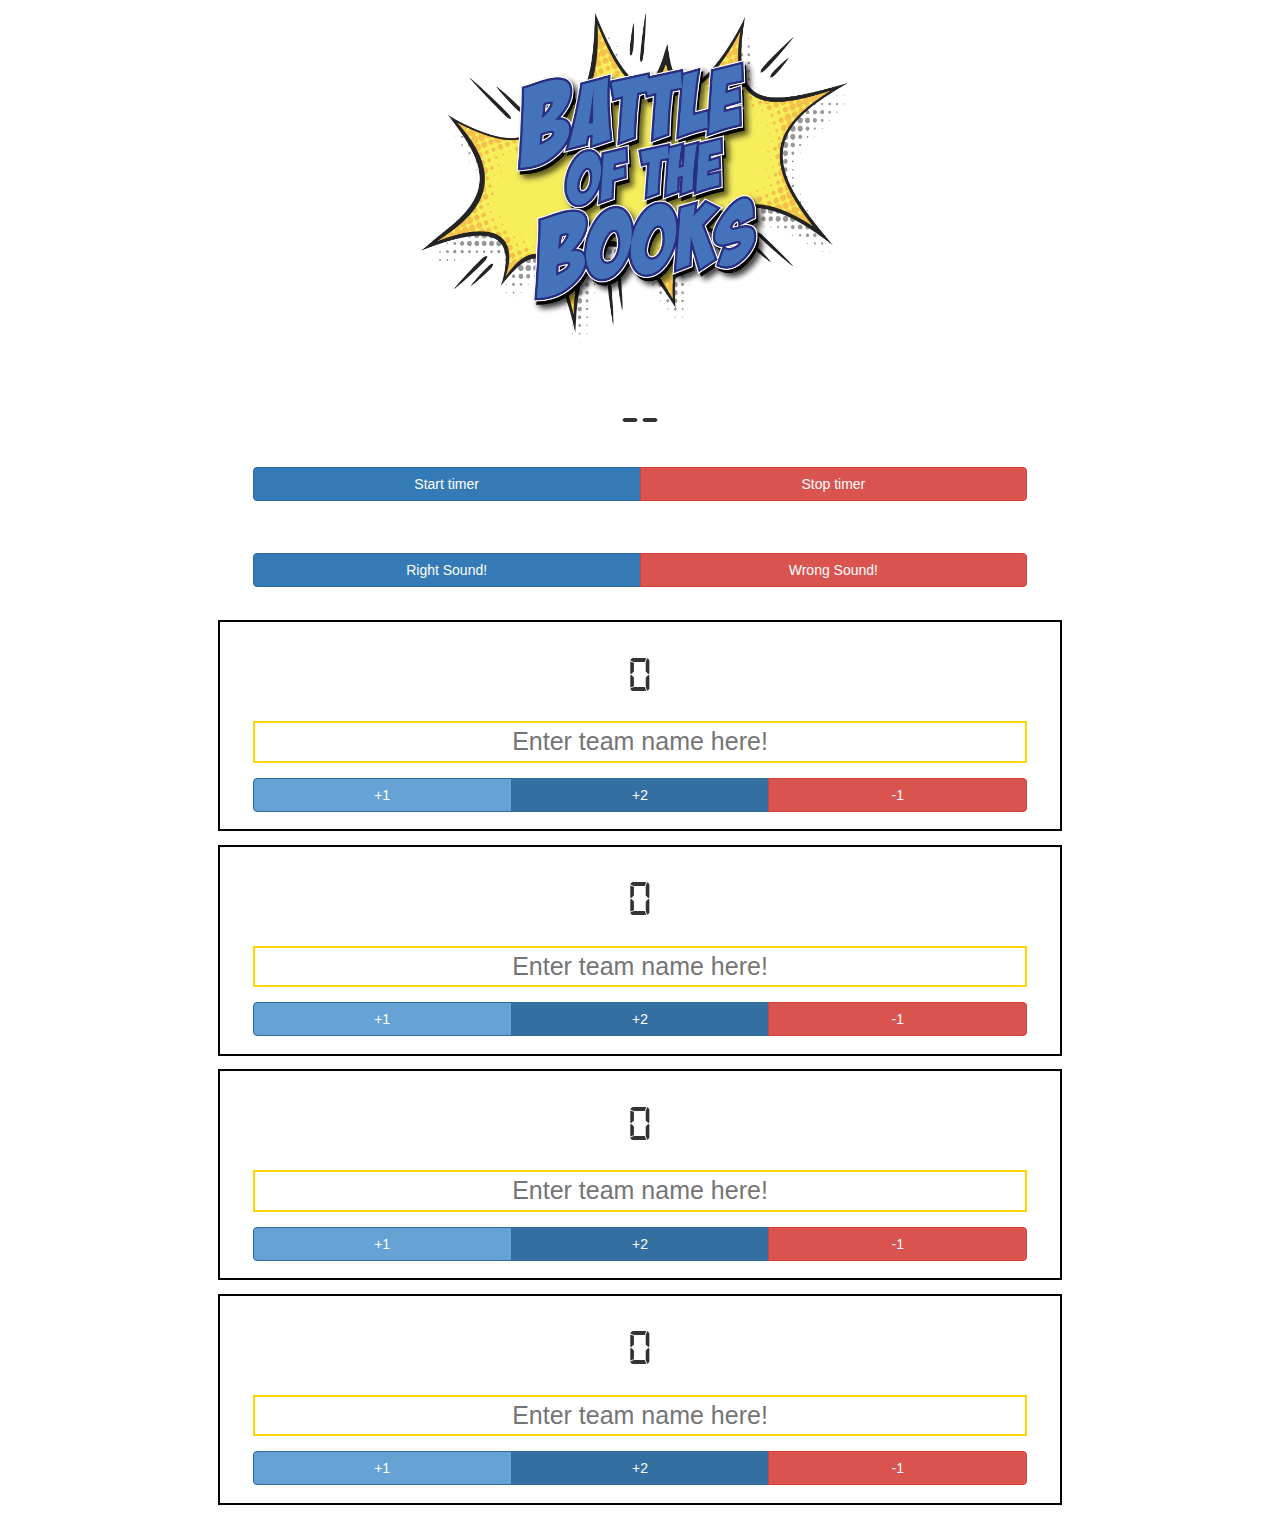
<file: index.html>
<!DOCTYPE html>
<html>
  <head>
    <meta charset="utf-8">
    <meta name="viewport" content="width=device-width, initial-scale=1.0">
    <title>Battle of the Books!</title>
    <link rel="stylesheet" href="https://maxcdn.bootstrapcdn.com/bootstrap/3.3.7/css/bootstrap.min.css" integrity="sha384-BVYiiSIFeK1dGmJRAkycuHAHRg32OmUcww7on3RYdg4Va+PmSTsz/K68vbdEjh4u" crossorigin="anonymous">
    <link rel="stylesheet" href="styles.css">
    <link rel="icon" type="image/png" sizes="16x16" href="favicons/favicon-16x16.png">
    <link rel="icon" type="image/png" sizes="36x36" href="favicons/android-icon-36x36.png">
    <link rel="icon" type="image/png" sizes="57x57" href="favicons/apple-icon-57x57.png">
    <meta name="theme-color" content="gold">
    <meta name="apple-mobile-web-app-status-bar-style" content="black-translucent">
  </head>
  <body>
    <div class="container">
      <div class="logo row">
        <div class="col-xs-12">
          <img src="books.png" alt="battle of the books logo">
        </div>
      </div>
      <div class="countdown row">
        <div class="col-xs-12">
          <p class="spanCenter"><span id="timer">--</span></p>
          <audio src="sounds/timerwithding25sec.mp3" id="countdownClip"></audio>
            <div class="btn-group special" role="group">
              <button class="btn btn-primary" type="button" id="start-timer">Start timer</button>
              <button class="btn btn-danger" type="button" id="stop-timer">Stop timer</button>
            </div>
        </div>
      </div>
      <div class="sounds row">
        <div class="col-xs-12">
          <audio src="sounds/right.mp3" id="rightClip"></audio>
          <audio src="sounds/wrong.mp3" id="wrongClip"></audio>
            <div class="btn-group special" role="group">
              <button class="btn btn-primary" type="button" id="right">Right Sound!</button>
              <button class="btn btn-danger" type="button" id="wrong">Wrong Sound!</button>
            </div>
        </div>
      </div>
      <div id="score-container">
      <div class="team row">
        <div class="col-xs-12">
          <p class="spanCenter"><span id="team1display">0</span></p>
          <input class="input" id="team1name" type="text" placeholder="Enter team name here!">
          <div class="btn-group special" role="group" data-team="team1">
            <button class="btn btn-primary plus1" type="button">+1</button>
            <button class="btn btn-primary plus2" type="button">+2</button>
            <button class="btn btn-danger minus1" type="button">-1</button>
          </div>
        </div>
      </div>
      <div class="team row">
        <div class="col-xs-12">
          <p class="spanCenter"><span id="team2display">0</span></p>
          <input class="input" type="text" placeholder="Enter team name here!">
          <div class="btn-group special" role="group" data-team="team2">
            <button class="btn btn-primary plus1" type="button">+1</button>
            <button class="btn btn-primary plus2" type="button">+2</button>
            <button class="btn btn-danger minus1" type="button">-1</button>
        </div>
      </div>
    </div>
      <div class="team row">
        <div class="col-xs-12">
          <p class="spanCenter"><span id="team3display">0</span></p>
          <input class="input" type="text" placeholder="Enter team name here!">
          <div class="btn-group special" role="group" data-team="team3">
            <button class="btn btn-primary plus1" type="button">+1</button>
            <button class="btn btn-primary plus2" type="button">+2</button>
            <button class="btn btn-danger minus1" type="button">-1</button>
          </div>
        </div>
      </div>
      <div class="team row">
        <div class="col-xs-12">
          <p class="spanCenter"><span id="team4display">0</span></p>
          <input class="input" type="text" placeholder="Enter team name here!">
          <div class="btn-group special" role="group" data-team="team4">
            <button class="btn btn-primary plus1" type="button">+1</button>
            <button class="btn btn-primary plus2" type="button">+2</button>
            <button class="btn btn-danger minus1" type="button">-1</button>
          </div>
        </div>
      </div>
    </div>
    </div>

    <script type="text/javascript" src="script.js"></script>

  </body>
</html>
</file>
<file: styles.css>
.container {
  padding: 1%;
  max-width: 900px;
  width: 90%;
}

img {
  width: 50%;
  display: block;
  margin-left: auto;
  margin-right: auto;
}

.countdown, .sounds {
  margin: 2%;
  padding: 2%;
}

.team {
  outline: 2px solid black;
  margin: 2%;
  padding: 2%;
}

@font-face {
  font-family: digital7Regular;
  src: url(digital7Regular.ttf);
}

.spanCenter {
  text-align: center;
  font-family: digital7Regular, sans-serif;
  font-size: 5rem;
}

.input[type=text] {
  width: 100%;
  margin-bottom: 1.5rem;
  border: 2px solid gold;
  text-align: center;
  font-size: 2.5rem;
}

.btn-group.special {
  display: flex;
}

.special .btn {
  flex: 1;
}

.plus1 {
  background-color: #67a2d4;
}

.plus2 {
  background-color: #346fa1;
}
</file>
